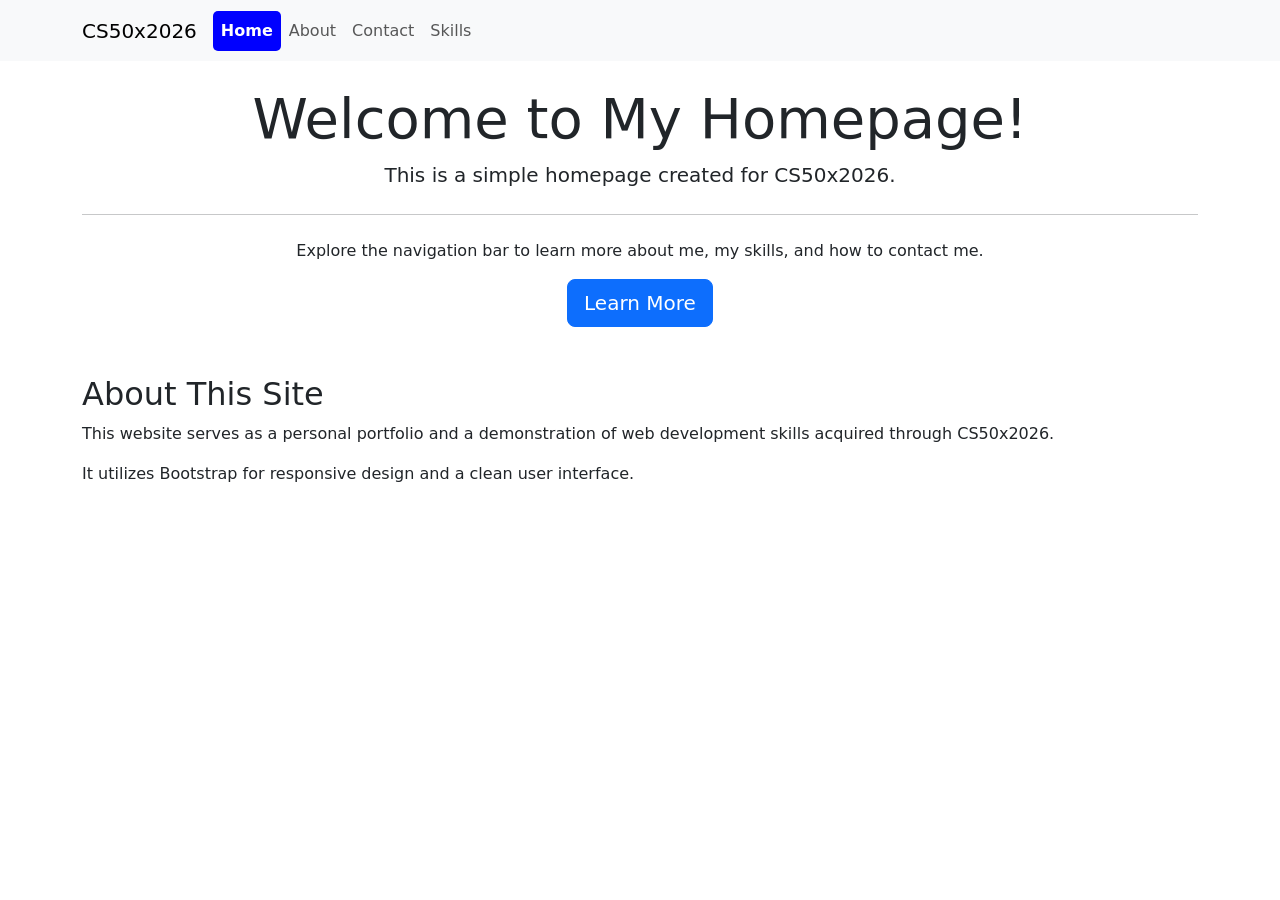
<file: week-8/homepage/index.html>
<!DOCTYPE html>

<html lang="en">

    <head>
        <link href="https://cdn.jsdelivr.net/npm/bootstrap@5.3.8/dist/css/bootstrap.min.css" rel="stylesheet" integrity="sha384-sRIl4kxILFvY47J16cr9ZwB07vP4J8+LH7qKQnuqkuIAvNWLzeN8tE5YBujZqJLB" crossorigin="anonymous">
        <link href="styles.css" rel="stylesheet">
        <title>Home</title>
    </head>

    <body>
        <nav class="navbar navbar-expand-lg bg-body-tertiary">
            <div class="container-sm">
                <a class="navbar-brand" href="./index.html">CS50x2026</a>
                <button class="navbar-toggler" type="button" data-bs-toggle="collapse" data-bs-target="#navbarNav" aria-controls="navbarNav" aria-expanded="false" aria-label="Toggle navigation">
                    <span class="navbar-toggler-icon"></span>
                </button>
                <div class="collapse navbar-collapse" id="navbarNav">
                    <ul class="navbar-nav">
                        <li class="nav-item">
                            <a class="nav-link active" aria-current="page" href="./index.html">Home</a>
                        </li>
                        <li class="nav-item">
                            <a class="nav-link" href="./about.html">About</a>
                        </li>
                        <li class="nav-item">
                            <a class="nav-link" href="./contact-me.html">Contact</a>
                        </li>
                        <li class="nav-item">
                            <a class="nav-link" href="./skills.html">Skills</a>
                        </li>
                    </ul>
                </div>
            </div>
        </nav>

        <main class="container mt-4">
            <section class="jumbotron text-center">
                <h1 class="display-4">Welcome to My Homepage!</h1>
                <p class="lead">This is a simple homepage created for CS50x2026.</p>
                <hr class="my-4">
                <p>Explore the navigation bar to learn more about me, my skills, and how to contact me.</p>
                <a class="btn btn-primary btn-lg" href="./about.html" role="button">Learn More</a>
            </section>

            <article class="mt-5">
                <h2>About This Site</h2>
                <p>This website serves as a personal portfolio and a demonstration of web development skills acquired
                    through CS50x2026.</p>
                <p>It utilizes Bootstrap for responsive design and a clean user interface.</p>
            </article>
        </main>

        <script src="https://cdn.jsdelivr.net/npm/@popperjs/core@2.11.8/dist/umd/popper.min.js" integrity="sha384-I7E8VVD/ismYTF4hNIPjVp/Zjvgyol6VFvRkX/vR+Vc4jQkC+hVqc2pM8ODewa9r" crossorigin="anonymous"></script>
        <script src="https://cdn.jsdelivr.net/npm/bootstrap@5.3.8/dist/js/bootstrap.min.js" integrity="sha384-G/EV+4j2dNv+tEPo3++6LCgdCROaejBqfUeNjuKAiuXbjrxilcCdDz6ZAVfHWe1Y" crossorigin="anonymous"></script>
    </body>

</html>
</file>
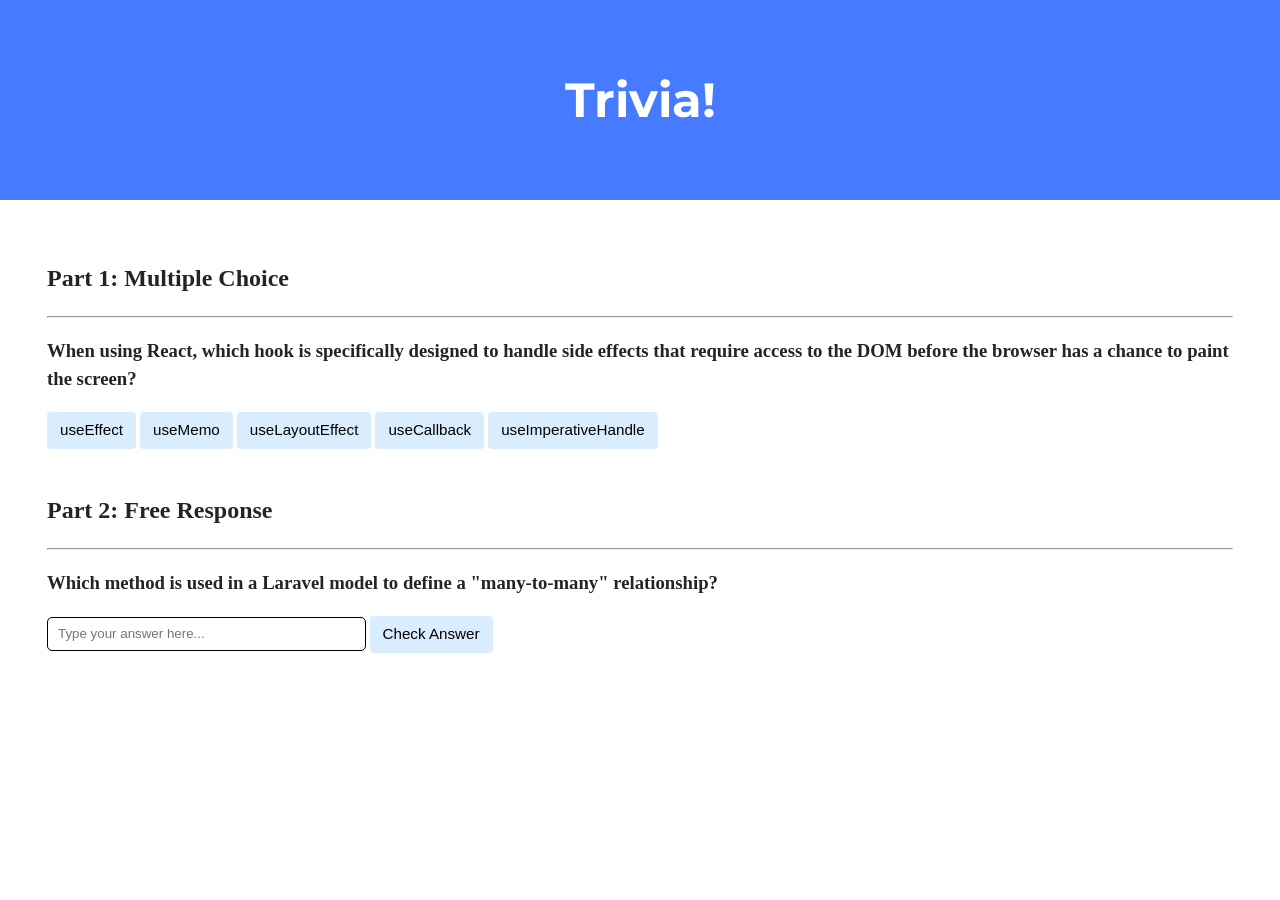
<file: week-8/trivia/index.html>
<!DOCTYPE html>

<html lang="en">
	<head>
		<link
			href="https://fonts.googleapis.com/css2?family=Montserrat:wght@500&display=swap"
			rel="stylesheet" />
		<link
			href="styles.css"
			rel="stylesheet" />
		<title>Trivia!</title>
	</head>

	<body>
		<div class="header">
			<h1>Trivia!</h1>
		</div>

		<div class="container">
			<div class="section">
				<h2>Part 1: Multiple Choice</h2>
				<hr />
				<h3>
					When using React, which hook is specifically designed to handle side
					effects that require access to the DOM before the browser has a chance
					to paint the screen?
				</h3>
				<div class="alert-box">
					<span class="incorrect-alert">Incorrect</span>
					<span class="correct-alert">Correct!</span>
				</div>

				<button class="btn btn1">useEffect</button>
				<button class="btn btn2">useMemo</button>
				<button class="btn btn3">useLayoutEffect</button>
				<button class="btn btn4">useCallback</button>
				<button class="btn btn5">useImperativeHandle</button>
				<!-- Correct Ans => useLayoutEffect -->
			</div>

			<div class="section">
				<h2>Part 2: Free Response</h2>
				<hr />
				<h3>
					Which method is used in a Laravel model to define a "many-to-many"
					relationship?
				</h3>
				<div class="alert-box">
					<span class="free-incorrect-alert">Incorrect</span>
					<span class="free-correct-alert">Correct!</span>
				</div>

				<form id="free-response">
					<input
						type="text"
						name="ans"
						placeholder="Type your answer here..."
						autocomplete="off"
						id="ans-input" />
					<button
						style="cursor: pointer"
						type="submit">
						Check Answer
					</button>
				</form>
			</div>
		</div>

		<script src="./index.js"></script>
	</body>
</html>
</file>
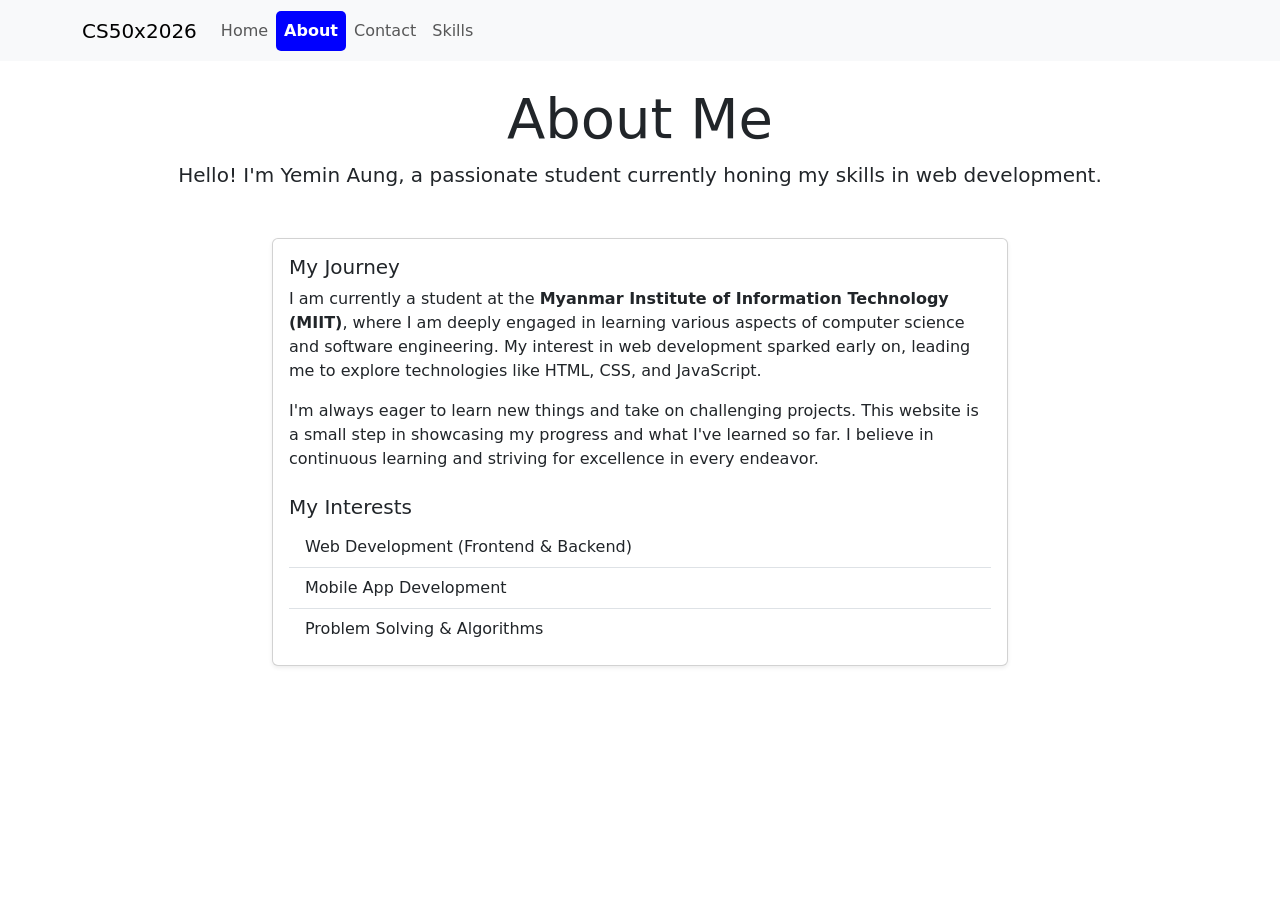
<file: week-8/homepage/about.html>
<!DOCTYPE html>

<html lang="en">

    <head>
        <link href="https://cdn.jsdelivr.net/npm/bootstrap@5.3.8/dist/css/bootstrap.min.css" rel="stylesheet" integrity="sha384-sRIl4kxILFvY47J16cr9ZwB07vP4J8+LH7qKQnuqkuIAvNWLzeN8tE5YBujZqJLB" crossorigin="anonymous">
        <link href="styles.css" rel="stylesheet">
        <title>About Me</title>
    </head>

    <body>
        <nav class="navbar navbar-expand-lg bg-body-tertiary">
            <div class="container-sm">
                <a class="navbar-brand" href="./index.html">CS50x2026</a>
                <button class="navbar-toggler" type="button" data-bs-toggle="collapse" data-bs-target="#navbarNav" aria-controls="navbarNav" aria-expanded="false" aria-label="Toggle navigation">
                    <span class="navbar-toggler-icon"></span>
                </button>
                <div class="collapse navbar-collapse" id="navbarNav">
                    <ul class="navbar-nav">
                        <li class="nav-item">
                            <a class="nav-link" href="./index.html">Home</a>
                        </li>
                        <li class="nav-item">
                            <a class="nav-link active" aria-current="page" href="./about.html">About</a>
                        </li>
                        <li class="nav-item">
                            <a class="nav-link" href="./contact-me.html">Contact</a>
                        </li>
                        <li class="nav-item">
                            <a class="nav-link" href="./skills.html">Skills</a>
                        </li>
                    </ul>
                </div>
            </div>
        </nav>

        <main class="container mt-4">
            <section class="text-center">
                <h1 class="display-4">About Me</h1>
                <p class="lead">Hello! I'm Yemin Aung, a passionate student currently honing my skills in web development.</p>
            </section>

            <div class="row justify-content-center mt-5">
                <div class="col-md-8">
                    <div class="card shadow-sm">
                        <div class="card-body">
                            <h5 class="card-title">My Journey</h5>
                            <p class="card-text">
                                I am currently a student at the <strong>Myanmar Institute of Information Technology (MIIT)</strong>,
                                where I am deeply engaged in learning various aspects of computer science and software engineering.
                                My interest in web development sparked early on, leading me to explore technologies like HTML, CSS, and
                                JavaScript.
                            </p>
                            <p class="card-text">
                                I'm always eager to learn new things and take on challenging projects. This website is a small step
                                in showcasing my progress and what I've learned so far. I believe in continuous learning and
                                striving for excellence in every endeavor.
                            </p>
                            <h5 class="card-title mt-4">My Interests</h5>
                            <ul class="list-group list-group-flush">
                                <li class="list-group-item">Web Development (Frontend & Backend)</li>
                                <li class="list-group-item">Mobile App Development</li>
                                <li class="list-group-item">Problem Solving & Algorithms</li>
                            </ul>
                        </div>
                    </div>
                </div>
            </div>
        </main>

        <script src="https://cdn.jsdelivr.net/npm/@popperjs/core@2.11.8/dist/umd/popper.min.js" integrity="sha384-I7E8VVD/ismYTF4hNIPjVp/Zjvgyol6VFvRkX/vR+Vc4jQkC+hVqc2pM8ODewa9r" crossorigin="anonymous"></script>
        <script src="https://cdn.jsdelivr.net/npm/bootstrap@5.3.8/dist/js/bootstrap.min.js" integrity="sha384-G/EV+4j2dNv+tEPo3++6LCgdCROaejBqfUeNjuKAiuXbjrxilcCdDz6ZAVfHWe1Y" crossorigin="anonymous"></script>
    </body>

</html>
</file>
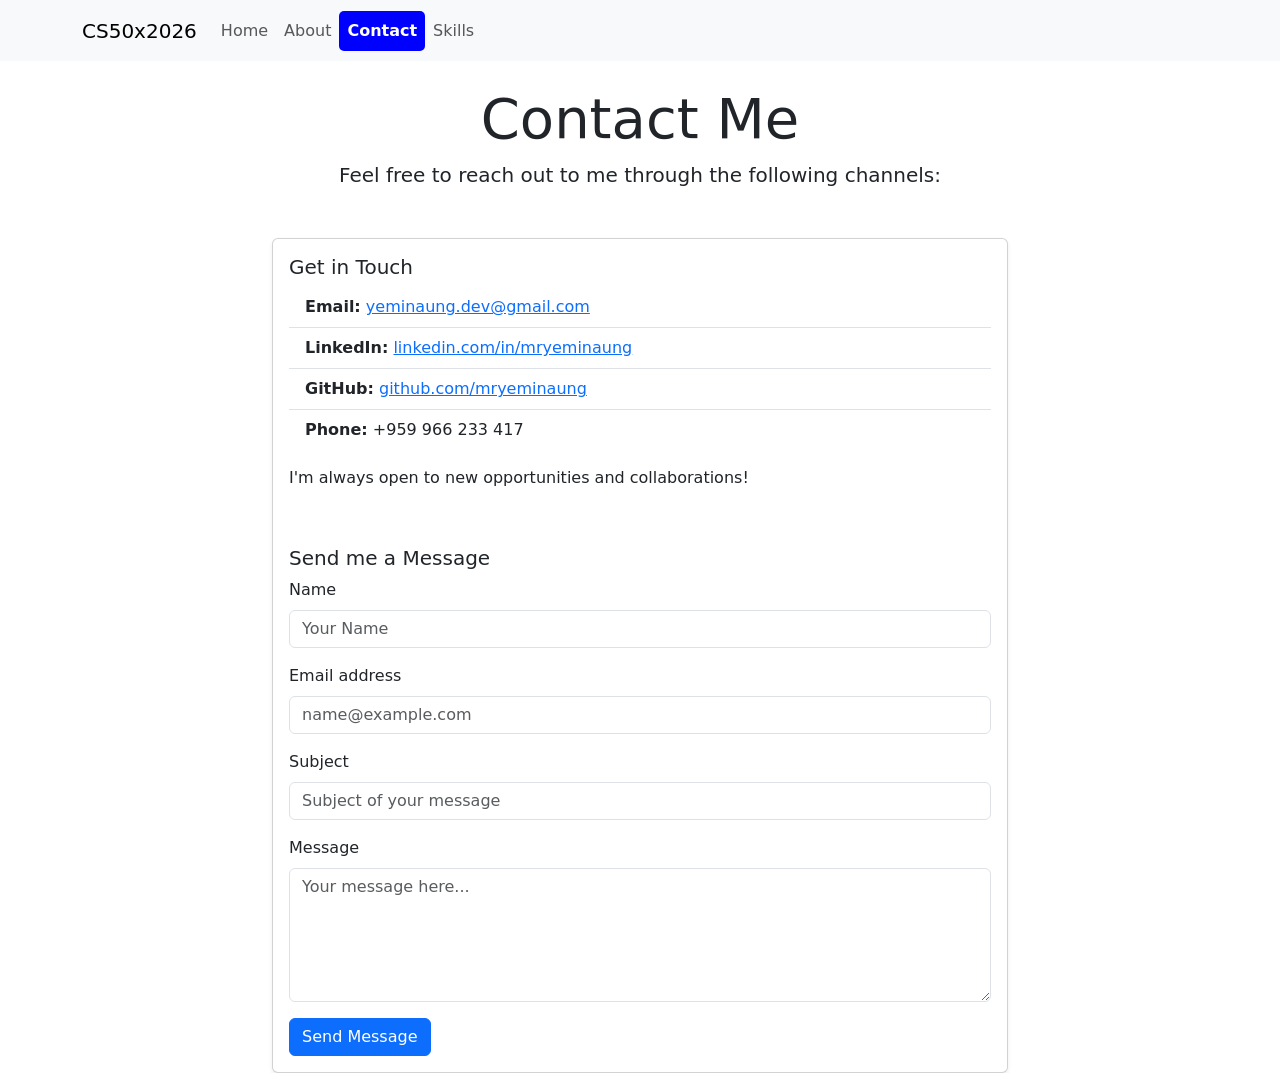
<file: week-8/homepage/contact-me.html>
<!DOCTYPE html>

<html lang="en">

    <head>
        <link href="https://cdn.jsdelivr.net/npm/bootstrap@5.3.8/dist/css/bootstrap.min.css" rel="stylesheet" integrity="sha384-sRIl4kxILFvY47J16cr9ZwB07vP4J8+LH7qKQnuqkuIAvNWLzeN8tE5YBujZqJLB" crossorigin="anonymous">
        <link href="styles.css" rel="stylesheet">
        <title>Contact Me</title>
    </head>

    <body>
        <nav class="navbar navbar-expand-lg bg-body-tertiary">
            <div class="container-sm">
                <a class="navbar-brand" href="./index.html">CS50x2026</a>
                <button class="navbar-toggler" type="button" data-bs-toggle="collapse" data-bs-target="#navbarNav" aria-controls="navbarNav" aria-expanded="false" aria-label="Toggle navigation">
                    <span class="navbar-toggler-icon"></span>
                </button>
                <div class="collapse navbar-collapse" id="navbarNav">
                    <ul class="navbar-nav">
                        <li class="nav-item">
                            <a class="nav-link" href="./index.html">Home</a>
                        </li>
                        <li class="nav-item">
                            <a class="nav-link" href="./about.html">About</a>
                        </li>
                        <li class="nav-item">
                            <a class="nav-link active" aria-current="page" href="./contact-me.html">Contact</a>
                        </li>
                        <li class="nav-item">
                            <a class="nav-link" href="./skills.html">Skills</a>
                        </li>
                    </ul>
                </div>
            </div>
        </nav>

        <main class="container mt-4">
            <section class="text-center">
                <h1 class="display-4">Contact Me</h1>
                <p class="lead">Feel free to reach out to me through the following channels:</p>
            </section>

            <div class="row justify-content-center mt-5">
                <div class="col-md-8">
                    <div class="card shadow-sm">
                        <div class="card-body">
                            <h5 class="card-title">Get in Touch</h5>
                            <ul class="list-group list-group-flush">
                                <li class="list-group-item"><strong>Email:</strong> <a href="mailto:your.email@example.com">yeminaung.dev@gmail.com</a></li>
                                <li class="list-group-item"><strong>LinkedIn:</strong> <a href="https://www.linkedin.com/in/yourprofile" target="_blank">linkedin.com/in/mryeminaung</a></li>
                                <li class="list-group-item"><strong>GitHub:</strong> <a href="https://github.com/yourusername" target="_blank">github.com/mryeminaung</a></li>
                                <li class="list-group-item"><strong>Phone:</strong> +959 966 233 417 </li>
                            </ul>
                            <p class="card-text mt-3">I'm always open to new opportunities and collaborations!</p>
                        </div>

                        <div class="card-body mt-4">
                            <h5 class="card-title">Send me a Message</h5>
                            <form id="contactForm">
                                <div class="mb-3">
                                    <label for="name" class="form-label">Name</label>
                                    <input type="text" class="form-control" id="name" placeholder="Your Name" required>
                                </div>
                                <div class="mb-3">
                                    <label for="email" class="form-label">Email address</label>
                                    <input type="email" class="form-control" id="email" placeholder="name@example.com" required>
                                </div>
                                <div class="mb-3">
                                    <label for="subject" class="form-label">Subject</label>
                                    <input type="text" class="form-control" id="subject" placeholder="Subject of your message" required>
                                </div>
                                <div class="mb-3">
                                    <label for="message" class="form-label">Message</label>
                                    <textarea class="form-control" id="message" rows="5" placeholder="Your message here..." required></textarea>
                                </div>
                                <button type="submit" class="btn btn-primary">Send Message</button>
                            </form>
                        </div>
                    </div>
                </div>
            </div>
        </main>


        <script src="https://cdn.jsdelivr.net/npm/@popperjs/core@2.11.8/dist/umd/popper.min.js" integrity="sha384-I7E8VVD/ismYTF4hNIPjVp/Zjvgyol6VFvRkX/vR+Vc4jQkC+hVqc2pM8ODewa9r" crossorigin="anonymous"></script>
        <script src="https://cdn.jsdelivr.net/npm/bootstrap@5.3.8/dist/js/bootstrap.min.js" integrity="sha384-G/EV+4j2dNv+tEPo3++6LCgdCROaejBqfUeNjuKAiuXbjrxilcCdDz6ZAVfHWe1Y" crossorigin="anonymous"></script>
        <script src="./index.js"></script>
    </body>

</html>
</file>
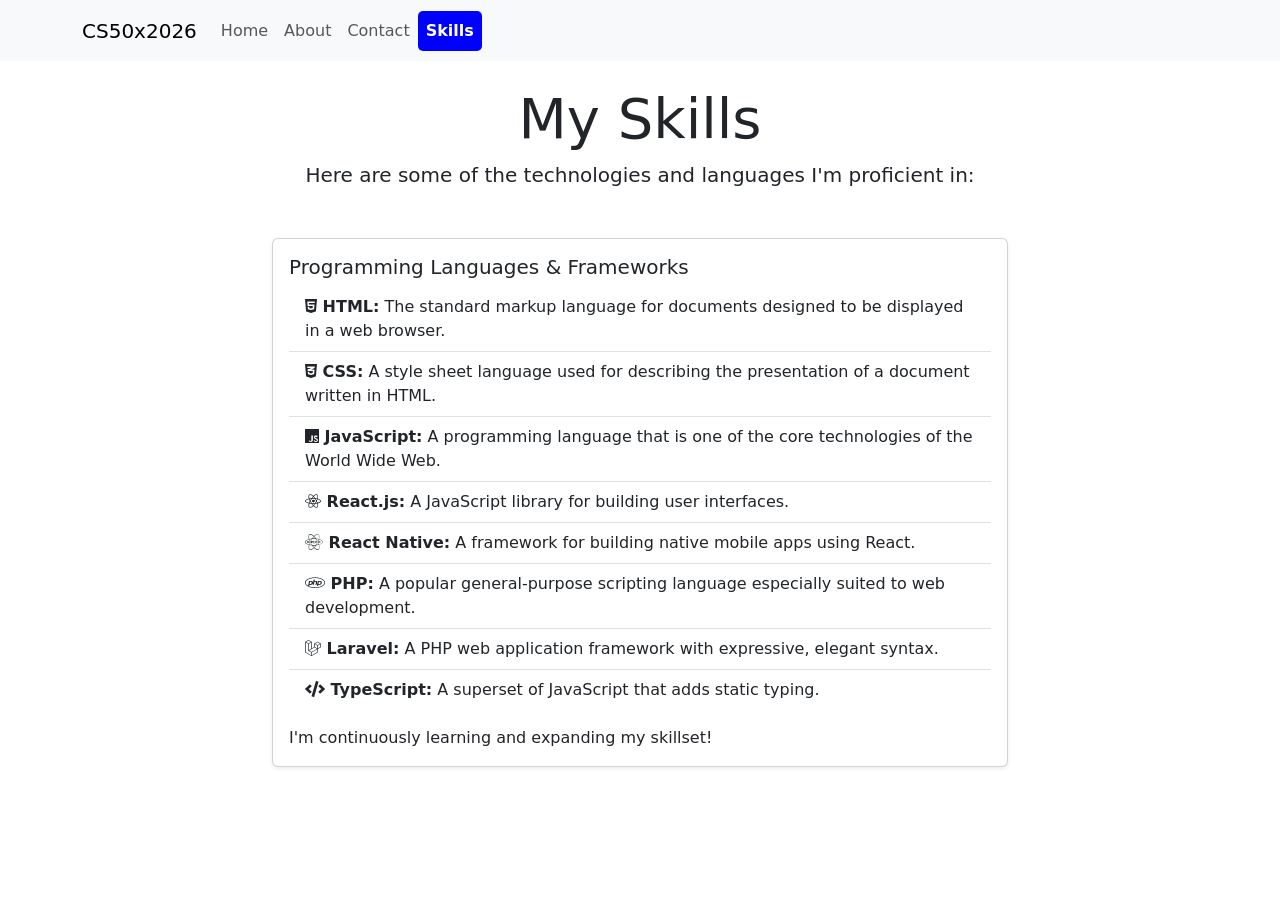
<file: week-8/homepage/skills.html>
<!DOCTYPE html>

<html lang="en">

    <head>
        <link href="https://cdn.jsdelivr.net/npm/bootstrap@5.3.8/dist/css/bootstrap.min.css" rel="stylesheet" integrity="sha384-sRIl4kxILFvY47J16cr9ZwB07vP4J8+LH7qKQnuqkuIAvNWLzeN8tE5YBujZqJLB" crossorigin="anonymous">
        <link href="styles.css" rel="stylesheet">
        <title>Skills</title>
    </head>

    <body>
        <nav class="navbar navbar-expand-lg bg-body-tertiary">
            <div class="container-sm">
                <a class="navbar-brand" href="./index.html">CS50x2026</a>
                <button class="navbar-toggler" type="button" data-bs-toggle="collapse" data-bs-target="#navbarNav" aria-controls="navbarNav" aria-expanded="false" aria-label="Toggle navigation">
                    <span class="navbar-toggler-icon"></span>
                </button>
                <div class="collapse navbar-collapse" id="navbarNav">
                    <ul class="navbar-nav">
                        <li class="nav-item">
                            <a class="nav-link" href="./index.html">Home</a>
                        </li>
                        <li class="nav-item">
                            <a class="nav-link" href="./about.html">About</a>
                        </li>
                        <li class="nav-item">
                            <a class="nav-link" href="./contact-me.html">Contact</a>
                        </li>
                        <li class="nav-item">
                            <a class="nav-link active" aria-current="page" href="./skills.html">Skills</a>
                        </li>
                    </ul>
                </div>
            </div>
        </nav>

        <main class="container mt-4">
            <section class="text-center">
                <h1 class="display-4">My Skills</h1>
                <p class="lead">Here are some of the technologies and languages I'm proficient in:</p>
            </section>

            <div class="row justify-content-center mt-5">
                <div class="col-md-8">
                    <div class="card shadow-sm">
                        <div class="card-body">
                            <h5 class="card-title">Programming Languages & Frameworks</h5>
                            <ul class="list-group list-group-flush">
                                <li class="list-group-item">
                                    <strong><i class="fab fa-html5"></i> HTML:</strong> The standard markup language for documents designed
                                    to be displayed in a web browser.
                                </li>
                                <li class="list-group-item">
                                    <strong><i class="fab fa-css3-alt"></i> CSS:</strong> A style sheet language used for describing the
                                    presentation of a document written in HTML.
                                </li>
                                <li class="list-group-item">
                                    <strong><i class="fab fa-js"></i> JavaScript:</strong> A programming language that is one of the core
                                    technologies of the World Wide Web.
                                </li>

                                <li class="list-group-item">
                                    <strong><i class="fab fa-react"></i> React.js:</strong> A JavaScript library for building user
                                    interfaces.
                                </li>
                                <li class="list-group-item">
                                    <strong><i class="fab fa-reacteurope"></i> React Native:</strong> A framework for building native mobile
                                    apps using React.
                                </li>

                                <li class="list-group-item">
                                    <strong><i class="fab fa-php"></i> PHP:</strong> A popular general-purpose scripting language especially
                                    suited to web development.
                                </li>
                                <li class="list-group-item">
                                    <strong><i class="fab fa-laravel"></i> Laravel:</strong> A PHP web application framework with
                                    expressive, elegant syntax.
                                </li>

                                <li class="list-group-item">
                                    <strong><i class="fas fa-code"></i> TypeScript:</strong> A superset of JavaScript that adds static
                                    typing.
                                </li>
                            </ul>
                            <p class="card-text mt-3">I'm continuously learning and expanding my skillset!</p>
                        </div>
                    </div>
                </div>
            </div>
        </main>

        <!-- Font Awesome for icons -->
        <link rel="stylesheet" href="https://cdnjs.cloudflare.com/ajax/libs/font-awesome/5.15.4/css/all.min.css" integrity="sha512-1ycn6IcaQQ40/MKBW2W4Rhis/DbILU74C1vSrLJxCq57o941Ym01SwNsOMqvEBFlcgUa6xLiPY/NS5R+E6ztJQ==" crossorigin="anonymous" referrerpolicy="no-referrer" />

        <script src="https://cdn.jsdelivr.net/npm/@popperjs/core@2.11.8/dist/umd/popper.min.js" integrity="sha384-I7E8VVD/ismYTF4hNIPjVp/Zjvgyol6VFvRkX/vR+Vc4jQkC+hVqc2pM8ODewa9r" crossorigin="anonymous"></script>
        <script src="https://cdn.jsdelivr.net/npm/bootstrap@5.3.8/dist/js/bootstrap.min.js" integrity="sha384-G/EV+4j2dNv+tEPo3++6LCgdCROaejBqfUeNjuKAiuXbjrxilcCdDz6ZAVfHWe1Y" crossorigin="anonymous"></script>
    </body>

</html>
</file>
<file: week-8/homepage/styles.css>
.active {
    font-weight: bold;
    border-radius: 5px;
    background-color: blue;
    color: white !important;
}

.navbar {
    padding-bottom: 10px;
}

.navbar-brand {
    margin-top: 3px;
}

#navbarNav {
    margin-top: 3px;
}

.nav-link {
    text-align: center;
}
</file>
<file: week-8/trivia/styles.css>
body {
  background-color: #fff;
  color: #212529;
  font-size: 1rem;
  font-weight: 400;
  line-height: 1.5;
  margin: 0;
  text-align: left;
}

.container {
  margin-left: auto;
  margin-right: auto;
  padding-left: 15px;
  padding-right: 15px;
}

.header {
  background-color: #477bff;
  color: #fff;
  margin-bottom: 2rem;
  padding: 2rem 1rem;
  text-align: center;
}

.section {
  padding: 0.5rem 2rem 1rem 2rem;
}

.section:hover {
  background-color: #f5f5f5;
  border-radius: 0.25rem;
  transition: color 2s ease-in-out, background-color 0.15s ease-in-out;
}

h1 {
  font-family: 'Montserrat', sans-serif;
  font-size: 48px;
}

button,
input[type="submit"] {
  background-color: #d9edff;
  border: 1px solid transparent;
  border-radius: 0.25rem;
  font-size: 0.95rem;
  font-weight: 400;
  line-height: 1.5;
  padding: 0.375rem 0.75rem;
  text-align: center;
  transition: color 0.15s ease-in-out, background-color 0.15s ease-in-out, border-color 0.15s ease-in-out, box-shadow 0.15s ease-in-out;
  vertical-align: middle;
}

.alert-box>span {
  display: none;
  font-size: large;
  margin-bottom: 5px;
}

.incorrect-alert,
.free-incorrect-alert {
  color: red;
}

.correct-alert,
.free-correct-alert {
  color: green;
}

.btn:hover {
  cursor: pointer;
}

.correct-answer {
  color: #ffffff;
  background-color: #008000;
}

.incorrect-answer {
  color: #ffffff;
  background-color: #ff0000;
}

input[type="text"] {
  line-height: 1.8;
  width: 25%;
  border: 1px solid black;
  border-radius: 5px;
  padding: 4px 10px;
}

input[type="text"]:hover {
  background-color: #f5f5f5;
  transition: color 2s ease-in-out, background-color 0.15s ease-in-out;
}

.free-correct-input {
  border-color: green !important;
}

.free-incorrect-input {
  border-color: red !important;
}
</file>
